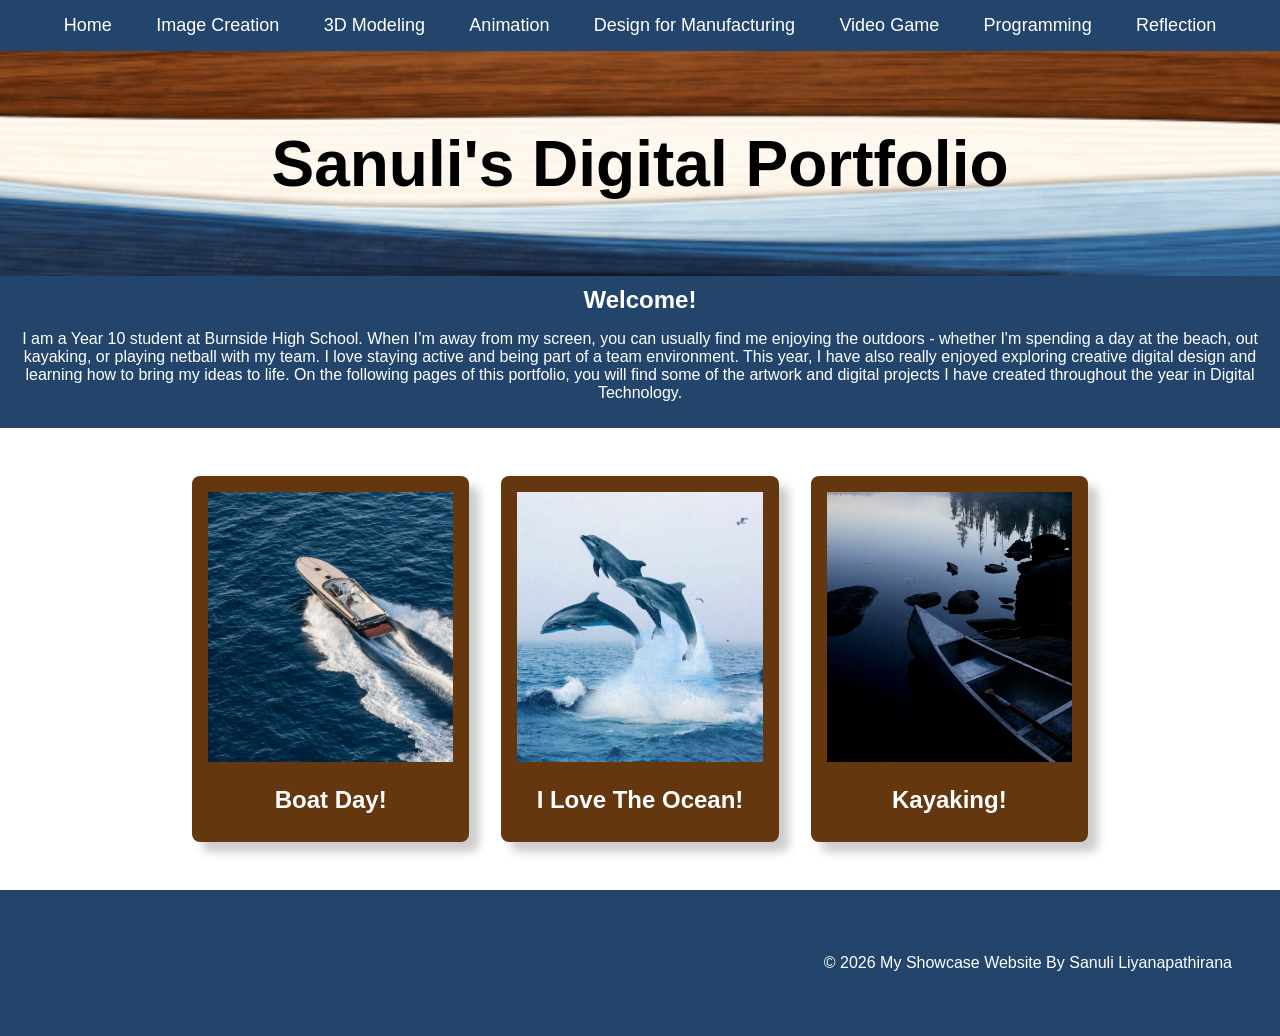
<file: index.html>
<!DOCTYPE html>
<html lang="en">

<head>
    <meta charset="UTF-8">
    <meta name="viewport" content="width=device-width, initial-scale=1.0">
    <link rel="stylesheet" href="style.css">
    <title>My Showcase Website</title>
</head>
<body>
<nav class="navbar">
    <a href="index.html">Home</a>
    <a href="image.html">Image Creation</a>
    <a href="3d-modeling.html">3D Modeling</a>
    <a href="Animation.html">Animation</a>
    <a href="DesignManufacturing.html">Design for Manufacturing</a>
    <a href="video-game.html">Video Game</a>
    <a href="programming.html">Programming</a>
    <a href="reflection.html">Reflection</a>
   
</nav>
    <!-- The Hero Section -------------------------------------------------------------------------------------- -->
    <section class="hero">
        <div class="hero-text">
        Sanuli's Digital Portfolio</div> <!-- Restored exactly to your original text layout -->
    </section>

    <section class="topic">
        <div class="topic-title">
            <h1>Welcome!</h1>
            <p>I am a Year 10 student at Burnside High School. When I’m away from my screen, you can usually find me enjoying the outdoors - whether I'm spending a day at the beach, out kayaking, or playing netball with my team. I love staying active and being part of a team environment. This year, I have also really enjoyed exploring creative digital design and learning how to bring my ideas to life. On the following pages of this portfolio, you will find some of the artwork and digital projects I have created throughout the year in Digital Technology.</p>
        </div>
        <div class="topic-content">
            <div class="topic-card">
                <img src="images/boat image.png" alt="Boat Image!">
                <h2 class="topic-card-text">Boat Day!</h2>
            </div>
            <div class="topic-card">
                <img src="images/Dolphin Image.png" alt="Dolphin Image!">
                <h2 class="topic-card-text">I Love The Ocean!</h2>
            </div>
            <div class="topic-card">
                <img src="images/Kayaking Image.png" alt="Kayaking Image!">
                <h2 class="topic-card-text">Kayaking!</h2> 
            </div>
        </div>
    </section>




    <footer class="footer">
        <p>&copy; 2026 My Showcase Website By Sanuli Liyanapathirana</p>
    </footer>


</body>
</html>
</file>
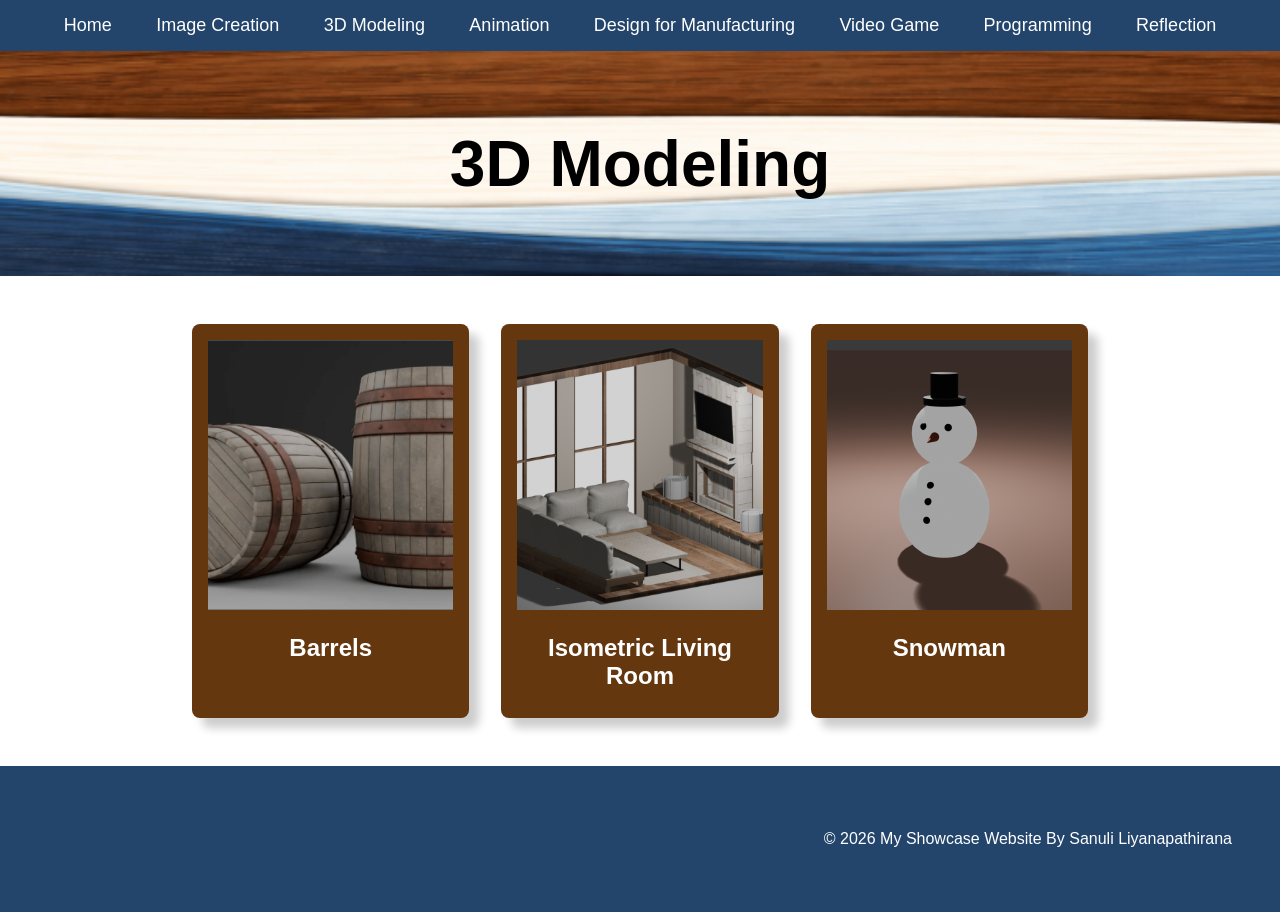
<file: 3d-modeling.html>
<!DOCTYPE html>
<html>
<head>
    <title>Image Creations</title>
    <link rel="stylesheet" href="style.css">
</head>

<body>

<nav class="navbar">
    <a href="index.html">Home</a>
    <a href="image.html">Image Creation</a>
   <a href="3d-modeling.html">3D Modeling</a>
    <a href="Animation.html">Animation</a>
    <a href="DesignManufacturing.html">Design for Manufacturing</a>
    <a href="video-game.html">Video Game</a>
    <a href="programming.html">Programming</a>
    <a href="reflection.html">Reflection</a>
</nav>

<section class="hero">
    <div class="hero-text">3D Modeling</div>
</section>

<section class="topic-content">

<div class="topic-card">
<img src="images/Barrels Blender.png" alt="Barrels">
<h2 class="topic-card-text">Barrels</h2>
</div>

<div class="topic-card">
    <img src="images/Isometric Living Room Blender.png" alt="Isometric Living Room">
    <h2 class="topic-card-text">Isometric Living Room</h2>
</div>

<div class="topic-card">
<img src="images/Snowman Blender.png" alt="Snowman">
<h2 class="topic-card-text">Snowman</h2>
</div>

</section>
<footer class="footer">
        <p>&copy; 2026 My Showcase Website By Sanuli Liyanapathirana</p>
    </footer>


</body>
</html>
</file>
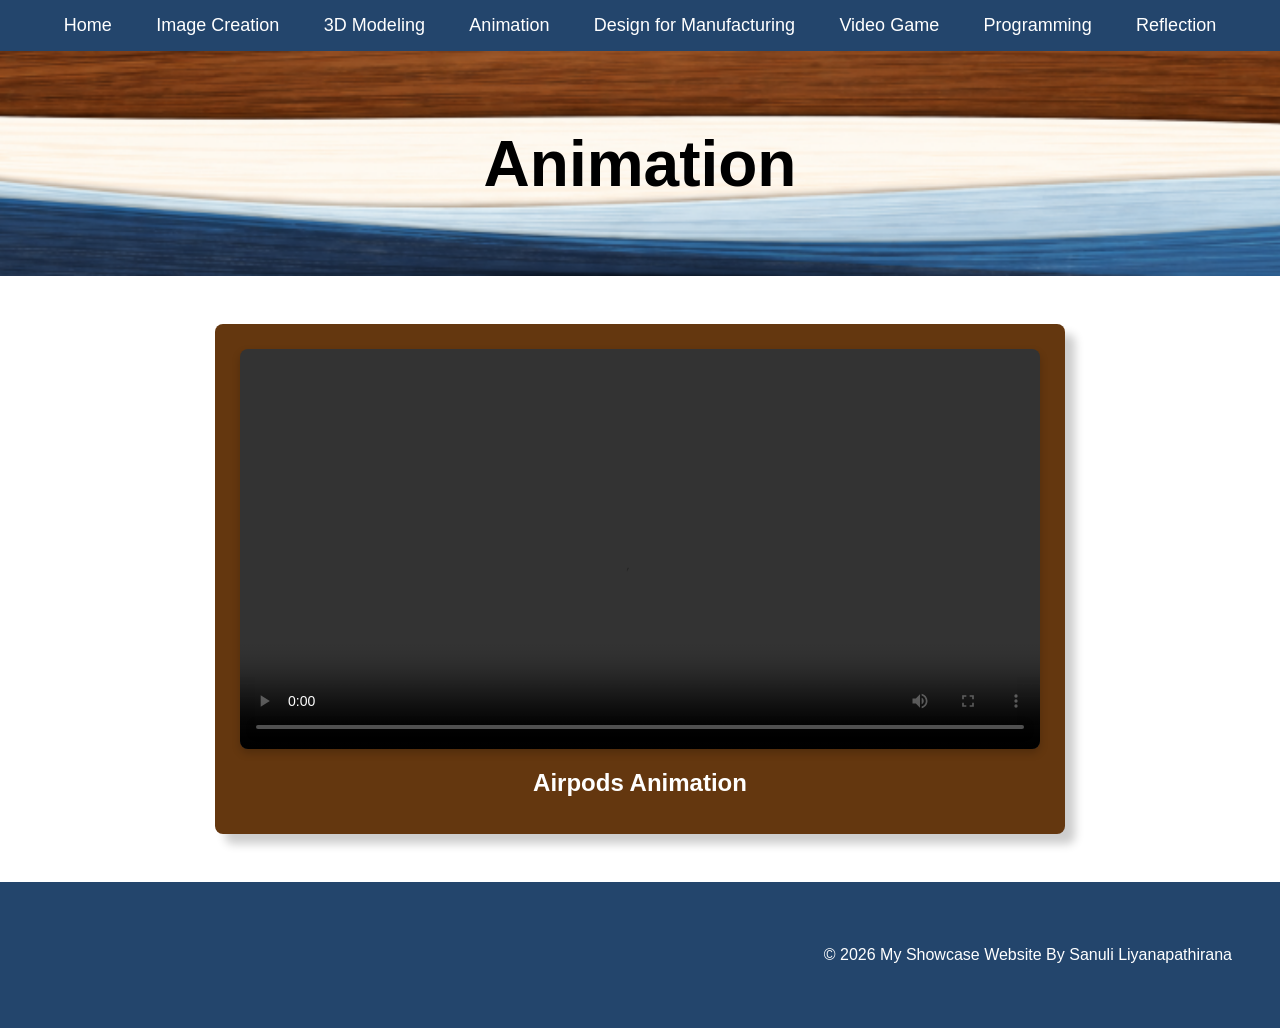
<file: Animation.html>
<!DOCTYPE html>
<html>
<head>
    <title>Image Creations</title>
    <link rel="stylesheet" href="style.css">
</head>

<body>

<nav class="navbar">
    <a href="index.html">Home</a>
    <a href="image.html">Image Creation</a>
   <a href="3d-modeling.html">3D Modeling</a>
    <a href="Animation.html">Animation</a>
    <a href="DesignManufacturing.html">Design for Manufacturing</a>
    <a href="video-game.html">Video Game</a>
    <a href="programming.html">Programming</a>
    <a href="reflection.html">Reflection</a>
</nav>

<section class="hero">
    <div class="hero-text">Animation</div>
</section>

<section class="topic-content single-video-page">

<div class="topic-card">
    <video controls>
        <source src="Video/Airpods.Blend Animation.mp4" type="video/mp4">
    </video>
    <h2 class="topic-card-text">Airpods Animation</h2>
</div>

</section>
<footer class="footer">
        <p>&copy; 2026 My Showcase Website By Sanuli Liyanapathirana</p>
    </footer>

</body>
</html>
</file>
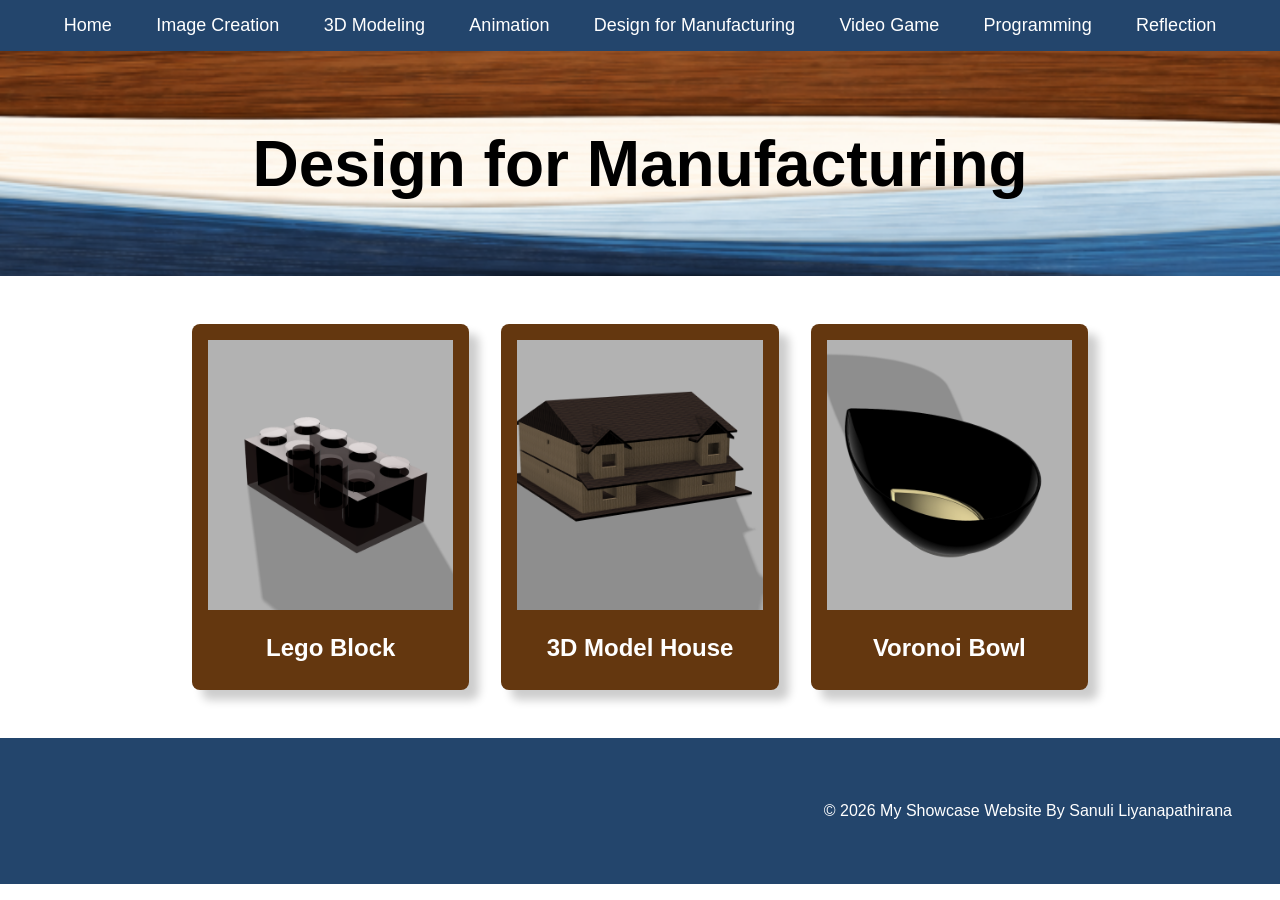
<file: DesignManufacturing.html>
<!DOCTYPE html>
<html>
<head>
    <title>Image Creations</title>
    <link rel="stylesheet" href="style.css">
</head>

<body>

<nav class="navbar">
    <a href="index.html">Home</a>
    <a href="image.html">Image Creation</a>
   <a href="3d-modeling.html">3D Modeling</a>
    <a href="Animation.html">Animation</a>
    <a href="DesignManufacturing.html">Design for Manufacturing</a>
    <a href="video-game.html">Video Game</a>
    <a href="programming.html">Programming</a>
    <a href="reflection.html">Reflection</a>
</nav>

<section class="hero">
    <div class="hero-text">Design for Manufacturing</div>
</section>

<section class="topic-content">

<div class="topic-card">
<img src="images/Lego Block.png" alt="Lego Block">
<h2 class="topic-card-text">Lego Block</h2>
</div>

<div class="topic-card">
   <img src="images/3D_MODEL_HOUSE.png" alt="3D Model House">
    <h2 class="topic-card-text">3D Model House</h2>
</div>

<div class="topic-card">
<img src="images/Voronoi Bowl.png" alt="Voronoi Bowl">
<h2 class="topic-card-text">Voronoi Bowl</h2>
</div>

</section>
<footer class="footer">
        <p>&copy; 2026 My Showcase Website By Sanuli Liyanapathirana</p>
    </footer>

</body>
</html>
</file>
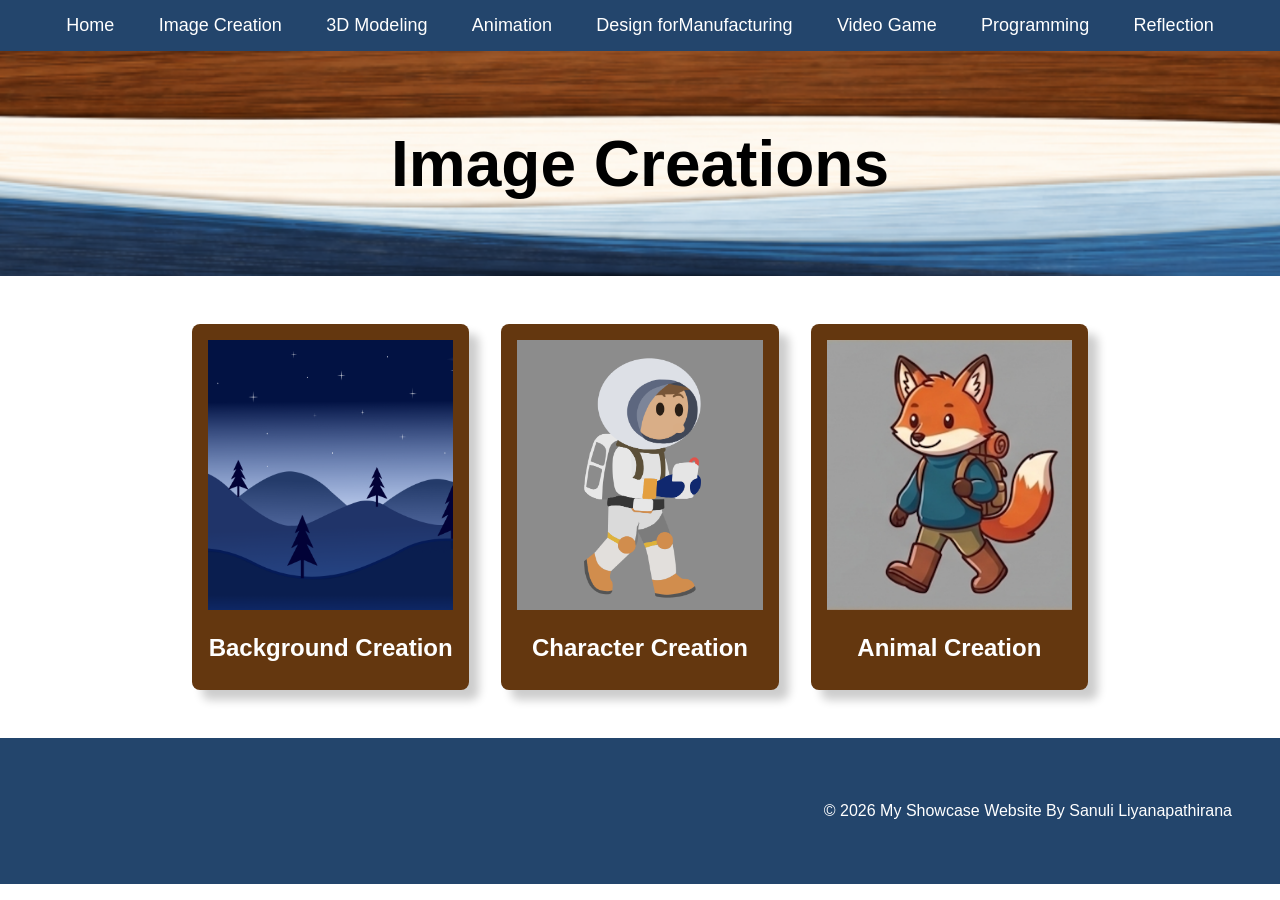
<file: image.html>
<!DOCTYPE html>
<html>
<head>
    <title>Image Creations</title>
    <link rel="stylesheet" href="style.css">
</head>

<body>

<nav class="navbar">
    <a href="index.html">Home</a>
    <a href="image.html">Image Creation</a>
   <a href="3d-modeling.html">3D Modeling</a>
    <a href="Animation.html">Animation</a>
    <a href="DesignManufacturing.html">Design forManufacturing</a>
    <a href="video-game.html">Video Game</a>
    <a href="programming.html">Programming</a>
    <a href="reflection.html">Reflection</a>
</nav>

<section class="hero">
    <div class="hero-text">Image Creations</div>
</section>

<section class="topic-content">

<div class="topic-card">
<img src="images/Background image creation.png" alt="Background image creation">
<h2 class="topic-card-text">Background Creation</h2>
</div>

<div class="topic-card">
<img src="images/Character creation.png" alt="Character creation">
<h2 class="topic-card-text">Character Creation</h2>
</div>

<div class="topic-card">
<img src="images/Animal Creation.png" alt="Animal Creation">
<h2 class="topic-card-text">Animal Creation</h2>
</div>

</section>
<footer class="footer">
        <p>&copy; 2026 My Showcase Website By Sanuli Liyanapathirana</p>
    </footer>

</body>
</html>
</file>
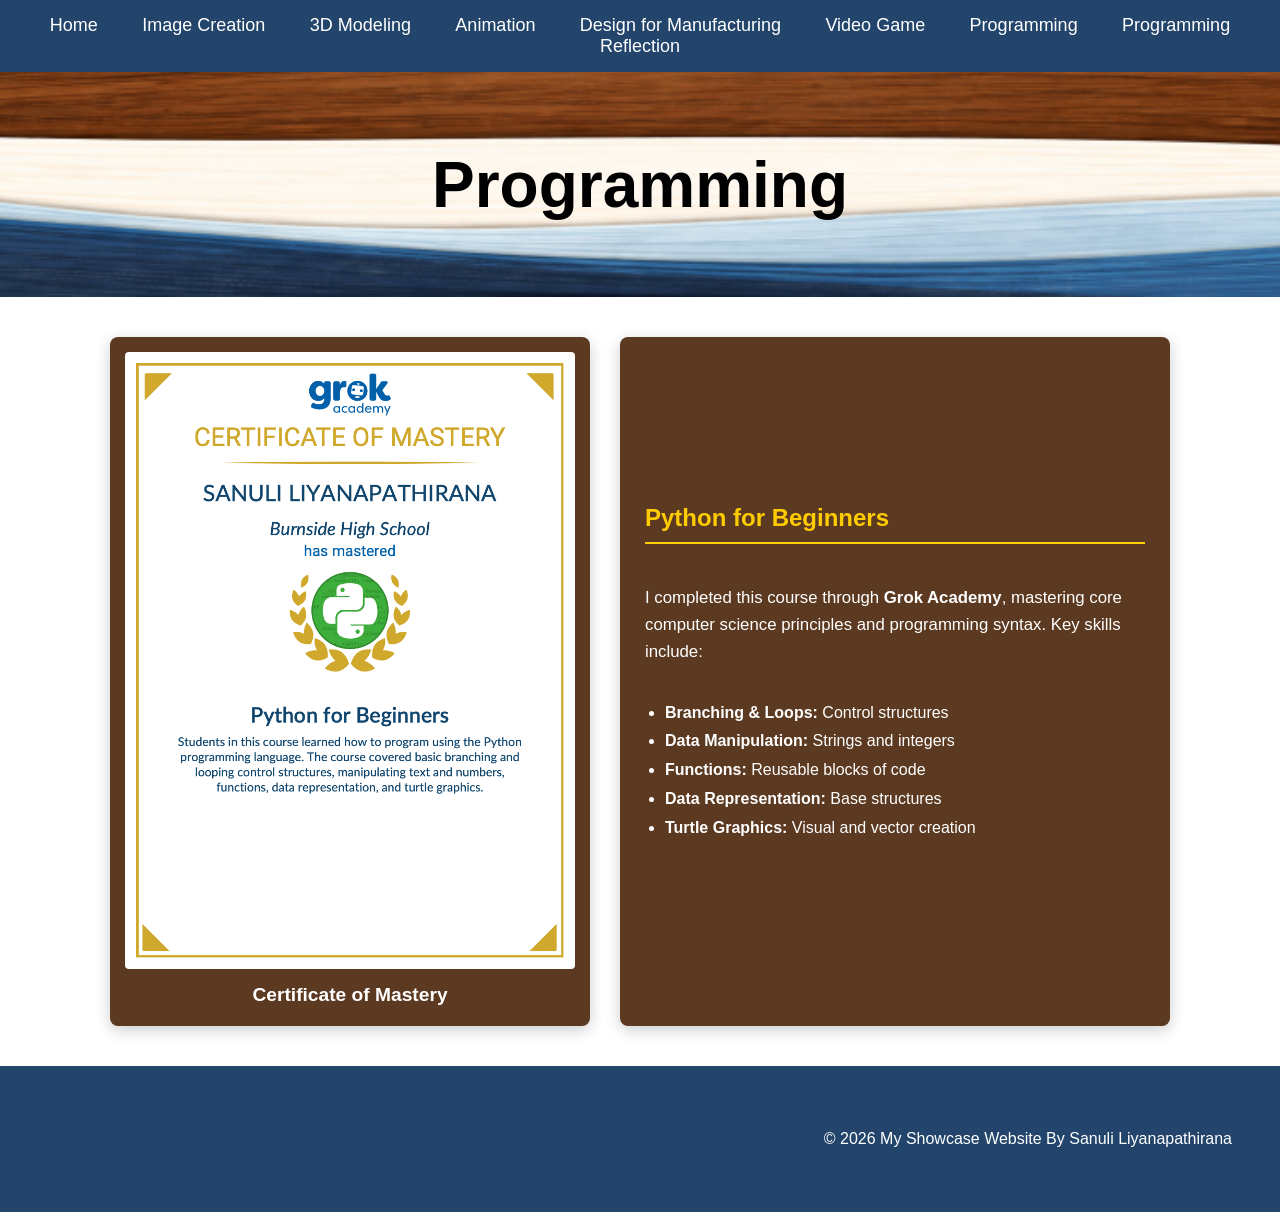
<file: programming.html>
<!DOCTYPE html>
<html>
<head>
    <link rel="stylesheet" href="style.css">
</head>

<body>

<nav class="navbar">
    <a href="index.html">Home</a>
    <a href="image.html">Image Creation</a>
    <a href="3d-modeling.html">3D Modeling</a>
    <a href="Animation.html">Animation</a>
    <a href="DesignManufacturing.html">Design for Manufacturing</a>
    <a href="video-game.html">Video Game</a>
    <a href="programming.html">Programming</a>
    <a href="programming.html">Programming</a>
    <a href="reflection.html">Reflection</a>
</nav>

<section class="hero">
    <div class="hero-text">Programming</div>
</section>

<div style="padding: 40px 20px; display: flex; flex-direction: column; align-items: center; font-family: sans-serif;">
    
    <div style="display: flex; flex-wrap: wrap; justify-content: center; gap: 30px; max-width: 1100px; width: 100%;">
        
        <div style="background-color: #5c3a21; padding: 15px; border-radius: 8px; box-shadow: 0 4px 15px rgba(0,0,0,0.2); max-width: 450px; width: 100%; text-align: center;">
            <div style="background: white; padding: 10px; border-radius: 4px;">
                <!-- Make sure your certificate image is saved inside the images folder -->
                <img src="images/Programming Certificate.png" alt="Python for Beginners Certificate" style="width: 100%; height: auto; display: block;">
            </div>
            <p style="color: white; margin: 15px 0 5px 0; font-size: 1.2em; font-weight: bold;">Certificate of Mastery</p>
        </div>

        <div style="background-color: #5c3a21; padding: 25px; border-radius: 8px; box-shadow: 0 4px 15px rgba(0,0,0,0.2); max-width: 500px; width: 100%; color: white; display: flex; flex-direction: column; justify-content: center;">
            <h3 style="margin-top: 0; color: #ffcc00; font-size: 1.5em; border-bottom: 2px solid #ffcc00; padding-bottom: 10px;">Python for Beginners</h3>
            <p style="line-height: 1.6; font-size: 1.05em;">I completed this course through <strong>Grok Academy</strong>, mastering core computer science principles and programming syntax. Key skills include:</p>
            
            <ul style="line-height: 1.8; padding-left: 20px; font-size: 1em;">
                <li><strong>Branching & Loops:</strong> Control structures</li>
                <li><strong>Data Manipulation:</strong> Strings and integers</li>
                <li><strong>Functions:</strong> Reusable blocks of code</li>
                <li><strong>Data Representation:</strong> Base structures</li>
                <li><strong>Turtle Graphics:</strong> Visual and vector creation</li>
            </ul>
        </div>

    </div>
</div>
<footer class="footer">
        <p>&copy; 2026 My Showcase Website By Sanuli Liyanapathirana</p>
    </footer>

</body>
</html>
</file>
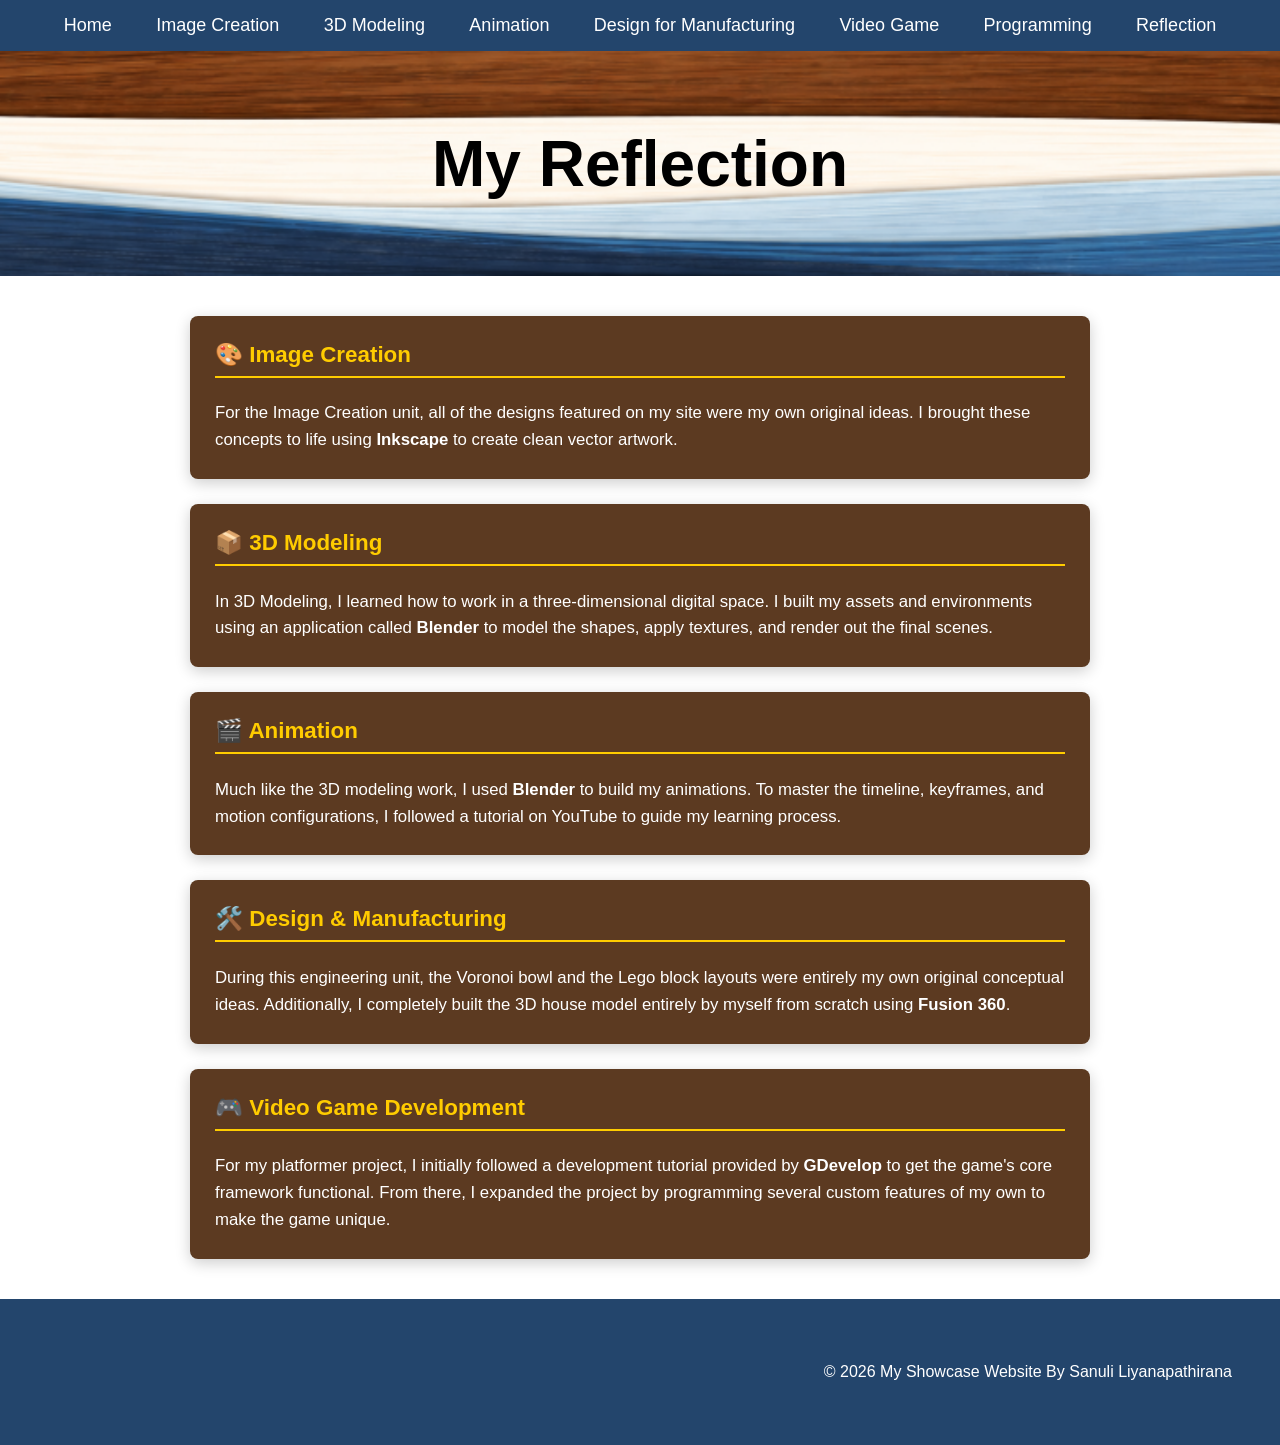
<file: reflection.html>
<!DOCTYPE html>
<html>
<head>
    <link rel="stylesheet" href="style.css">
</head>

<body>

<nav class="navbar">
    <a href="index.html">Home</a>
    <a href="image.html">Image Creation</a>
    <a href="3d-modeling.html">3D Modeling</a>
    <a href="Animation.html">Animation</a>
    <a href="DesignManufacturing.html">Design for Manufacturing</a>
    <a href="video-game.html">Video Game</a>
    <a href="programming.html">Programming</a>
    <a href="reflection.html">Reflection</a>
</nav>

<section class="hero">
    <div class="hero-text">My Reflection</div>
</section>

<!-- Main reflection layout container -->
<div style="padding: 40px 20px; display: flex; flex-direction: column; align-items: center; font-family: sans-serif;">
    <div style="display: flex; flex-direction: column; gap: 25px; max-width: 900px; width: 100%;">

        <!-- Image Creation Reflection -->
        <div style="background-color: #5c3a21; padding: 25px; border-radius: 8px; box-shadow: 0 4px 15px rgba(0,0,0,0.2); color: white;">
            <h3 style="margin-top: 0; color: #ffcc00; font-size: 1.4em; border-bottom: 2px solid #ffcc00; padding-bottom: 8px;">🎨 Image Creation</h3>
            <p style="line-height: 1.6; font-size: 1.05em; margin-bottom: 0;">
                For the Image Creation unit, all of the designs featured on my site were my own original ideas. I brought these concepts to life using <strong>Inkscape</strong> to create clean vector artwork.
            </p>
        </div>

        <!-- 3D Modeling Reflection -->
        <div style="background-color: #5c3a21; padding: 25px; border-radius: 8px; box-shadow: 0 4px 15px rgba(0,0,0,0.2); color: white;">
            <h3 style="margin-top: 0; color: #ffcc00; font-size: 1.4em; border-bottom: 2px solid #ffcc00; padding-bottom: 8px;">📦 3D Modeling</h3>
            <p style="line-height: 1.6; font-size: 1.05em; margin-bottom: 0;">
                In 3D Modeling, I learned how to work in a three-dimensional digital space. I built my assets and environments using an application called <strong>Blender</strong> to model the shapes, apply textures, and render out the final scenes.
            </p>
        </div>

        <!-- Animation Reflection -->
        <div style="background-color: #5c3a21; padding: 25px; border-radius: 8px; box-shadow: 0 4px 15px rgba(0,0,0,0.2); color: white;">
            <h3 style="margin-top: 0; color: #ffcc00; font-size: 1.4em; border-bottom: 2px solid #ffcc00; padding-bottom: 8px;">🎬 Animation</h3>
            <p style="line-height: 1.6; font-size: 1.05em; margin-bottom: 0;">
                Much like the 3D modeling work, I used <strong>Blender</strong> to build my animations. To master the timeline, keyframes, and motion configurations, I followed a tutorial on YouTube to guide my learning process.
            </p>
        </div>

        <!-- Design and Manufacturing Reflection -->
        <div style="background-color: #5c3a21; padding: 25px; border-radius: 8px; box-shadow: 0 4px 15px rgba(0,0,0,0.2); color: white;">
            <h3 style="margin-top: 0; color: #ffcc00; font-size: 1.4em; border-bottom: 2px solid #ffcc00; padding-bottom: 8px;">🛠️ Design & Manufacturing</h3>
            <p style="line-height: 1.6; font-size: 1.05em; margin-bottom: 0;">
                During this engineering unit, the Voronoi bowl and the Lego block layouts were entirely my own original conceptual ideas. Additionally, I completely built the 3D house model entirely by myself from scratch using <strong>Fusion 360</strong>.
            </p>
        </div>

        <!-- Video Game Reflection -->
        <div style="background-color: #5c3a21; padding: 25px; border-radius: 8px; box-shadow: 0 4px 15px rgba(0,0,0,0.2); color: white;">
            <h3 style="margin-top: 0; color: #ffcc00; font-size: 1.4em; border-bottom: 2px solid #ffcc00; padding-bottom: 8px;">🎮 Video Game Development</h3>
            <p style="line-height: 1.6; font-size: 1.05em; margin-bottom: 0;">
                For my platformer project, I initially followed a development tutorial provided by <strong>GDevelop</strong> to get the game's core framework functional. From there, I expanded the project by programming several custom features of my own to make the game unique.
            </p>
        </div>

    </div>
</div>
<footer class="footer">
        <p>&copy; 2026 My Showcase Website By Sanuli Liyanapathirana</p>
    </footer>

</body>
</html>
</file>
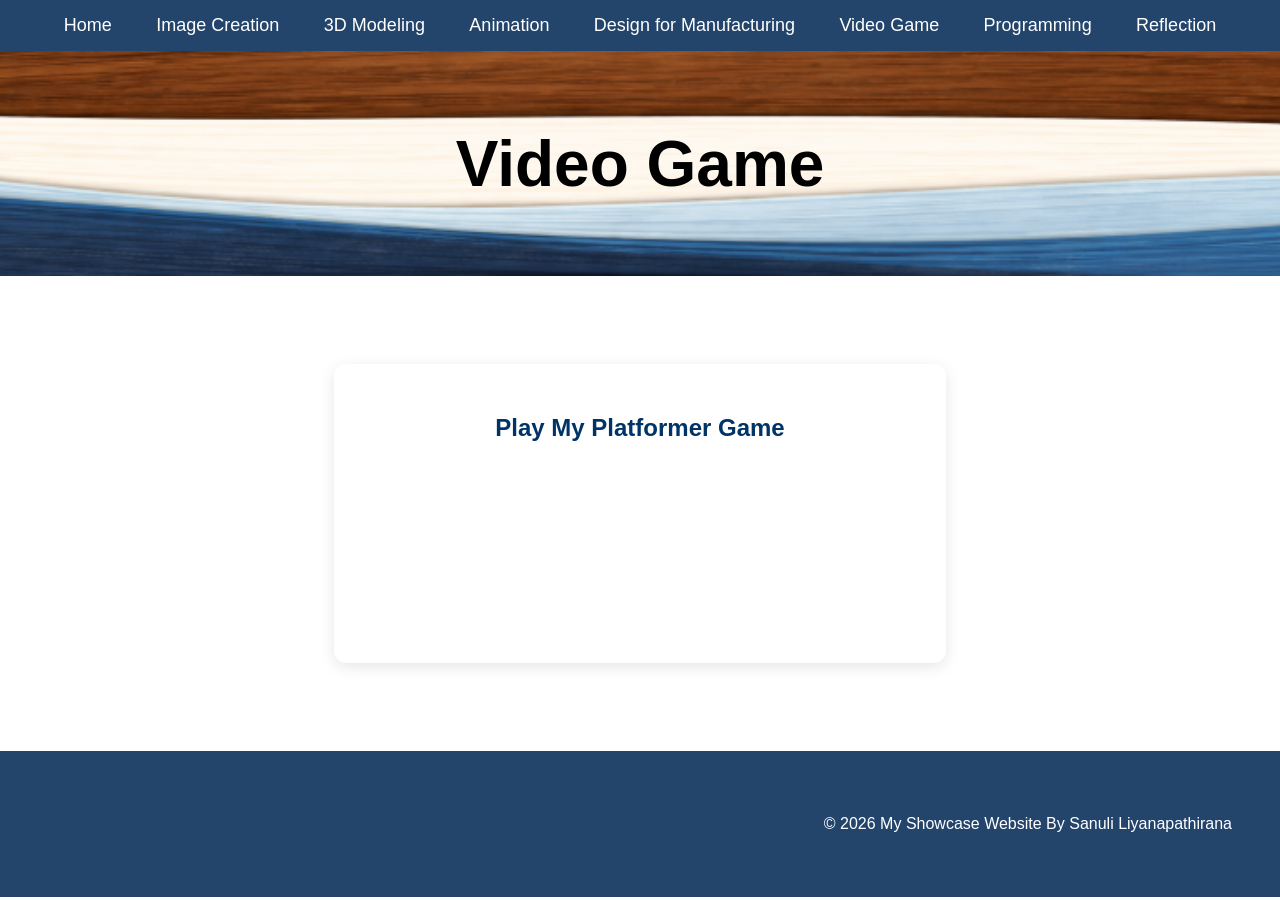
<file: video-game.html>
<!DOCTYPE html>
<html>
<head>
   
    <link rel="stylesheet" href="style.css">
</head>

<body>

<nav class="navbar">
    <a href="index.html">Home</a>
    <a href="image.html">Image Creation</a>
    <a href="3d-modeling.html">3D Modeling</a>
    <a href="Animation.html">Animation</a>
    <a href="DesignManufacturing.html">Design for Manufacturing</a>
    <a href="video-game.html">Video Game</a>
    <a href="programming.html">Programming</a>
    <a href="reflection.html">Reflection</a>
</nav>

    <section class="hero">
        <div class="hero-text">Video Game</div>
    </section>

    <section class="topic-content" style="display: flex; justify-content: center; align-items: center; padding: 40px 0;">
        <div class="topic-card" style="padding: 30px; text-align: center; background: white; border-radius: 12px; box-shadow: 0 4px 15px rgba(0,0,0,0.1);">
            <h2 class="topic-card-text" style="margin-bottom: 20px; color: #003366;">Play My Platformer Game</h2>
            
            <iframe frameborder="0" src="https://itch.io/embed/4985219" width="552" height="167">
                <a href="https://sanuli-liyanapathirana.itch.io/platformer-game">Platformer Game by Sanuli Liyanapathirana</a>
            </iframe>
        </div>
    </section>

<footer class="footer">
    <p>&copy; 2026 My Showcase Website By Sanuli Liyanapathirana</p>
</footer>

</body>
</html>
</file>
<file: style.css>
body,
html {
    margin: 0;
    padding: 0;
    height: 100%;
    font-family: Arial, sans-serif;
    box-sizing: border-box;
}

/* reset for images to ensure they ar 100% of the parent container width */
img {
    width: 100%;
}

/* The hero section styling */
.hero {
    background-image: url('images/Website background header.png');
    height: 25vh;
    background-size: cover;
    background-position: center;
    display: flex;
    justify-content: center;
    align-items: center;
    color: white;
    text-align: center;
    position: relative;
}

/* BIG text styling for the hero section text */
.hero-text {
    font-size: 4em;
    font-weight: bold;
    color:rgb(0, 0, 0);
    animation: slideIn 2s ease;
}
@keyframes slideIn {
    from {
        transform: translateY(-50px);
        opacity: 0;
    }
    to {
        transform: translateY(0);
        opacity: 1;
    }
}

/* nice big font on a banner style background */
.topic-title{
     color: rgb(255, 255, 255);
    font-size: 1em;
    padding: 10px;
    background-color: #23456c;
    text-align: center;
}
.topic-title h1{
    margin: 0;
}

/* Three column grid with a nice big gap */
.topic-content{
    display: grid;
    grid-template-columns: repeat(3, 1fr);
    gap: 2em;
    width: 70%;
    margin: 3em auto;
}

/* Styling for the individual topic cards */
.topic-card{
    background-color: rgb(100, 55, 15);
    color: white;
    padding: 1em;
    border-radius: 0.5em;
    box-shadow: 10px 10px 10px rgba(0, 0, 0, 0.2);
    transition: transform 0.3s ease;
     animation: slideInCard 2s ease;
}
.topic-card:hover{
    transform: translateY(-10px);
}
@keyframes slideInCard {
    from {
        transform: translateX(-50px);
        opacity: 0;
    }
    to {
        transform: translateX(0);
        opacity: 1;
    }
}
/* Styling for the topic card titles */
.topic-card-text{
    font-size: 1.5em;
    margin-bottom: 0.5em;
    text-align: center;
}

.topic-card img {
    height: 270px; 
    object-fit: cover; 
    background-color: #8c8c8c; 
}
/* Styling for a footer section */
.footer{
    background-color: #23456c;
    color: white;
    text-align: right;
    padding: 3em 3em;
}

.navbar { 
    background-color: #23456c;
    padding: 15px;
    text-align: center;
}

.navbar a {
    color: white;
    text-decoration: none;
    margin: 0 20px;
    font-size: 18px;
    font-weight: 500;
}

.navbar a:hover {
    color: #90e0ef; 
}

/* Make the video fill the container nicely */
.topic-card video {
    width: 100%;
    height: auto;
    border-radius: 8px; 
    box-shadow: 0 4px 8px rgba(0, 0, 0, 0.2); 
}

.topic-content.single-video-page {
    display: flex;
    justify-content: center;
    align-items: center;
    max-width: 1000px; /* Controls how wide the player area can stretch */
    margin: 3em auto;
}

/* Forces the video card container to stretch wide */
.single-video-page .topic-card {
    width: 100%;
    max-width: 800px; /* Change this number to 900px or 1000px if you want it even bigger */
    display: flex;
    flex-direction: column;
    align-items: center;
    padding: 25px;
}
</file>
